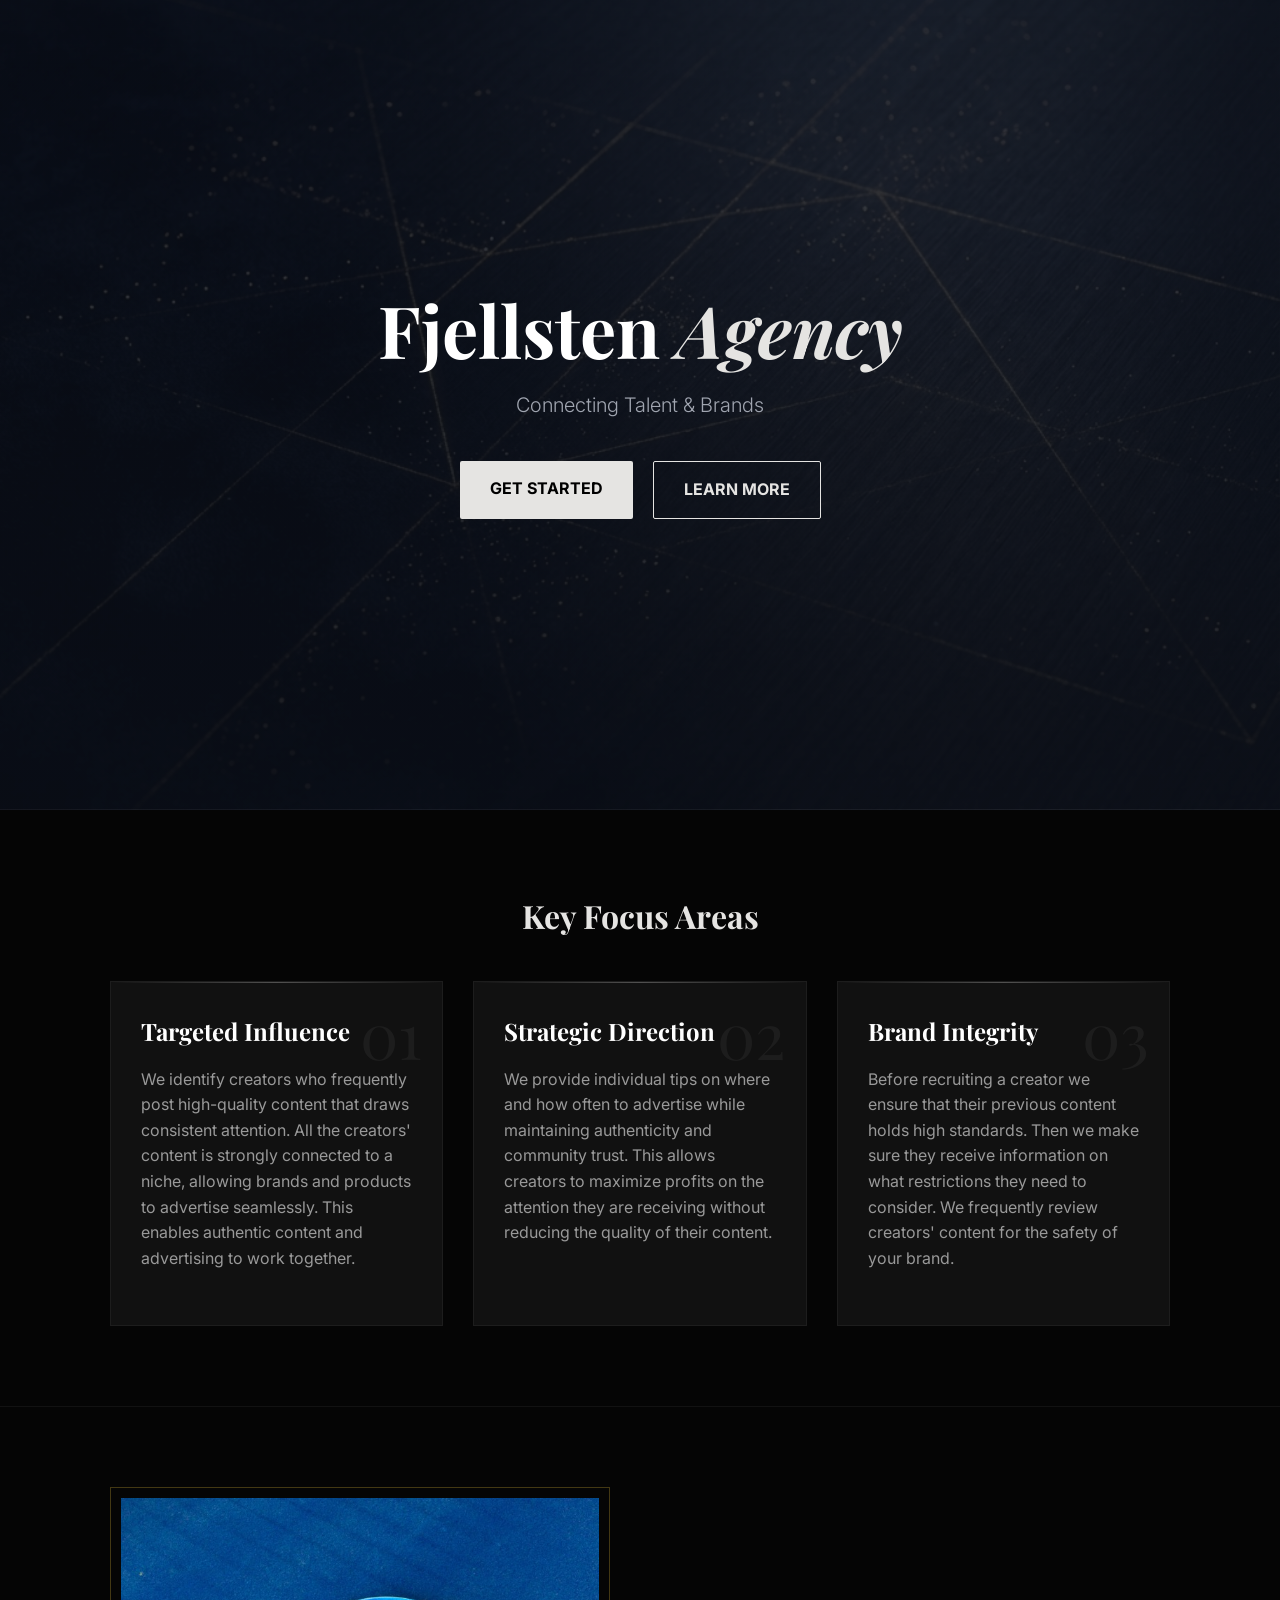
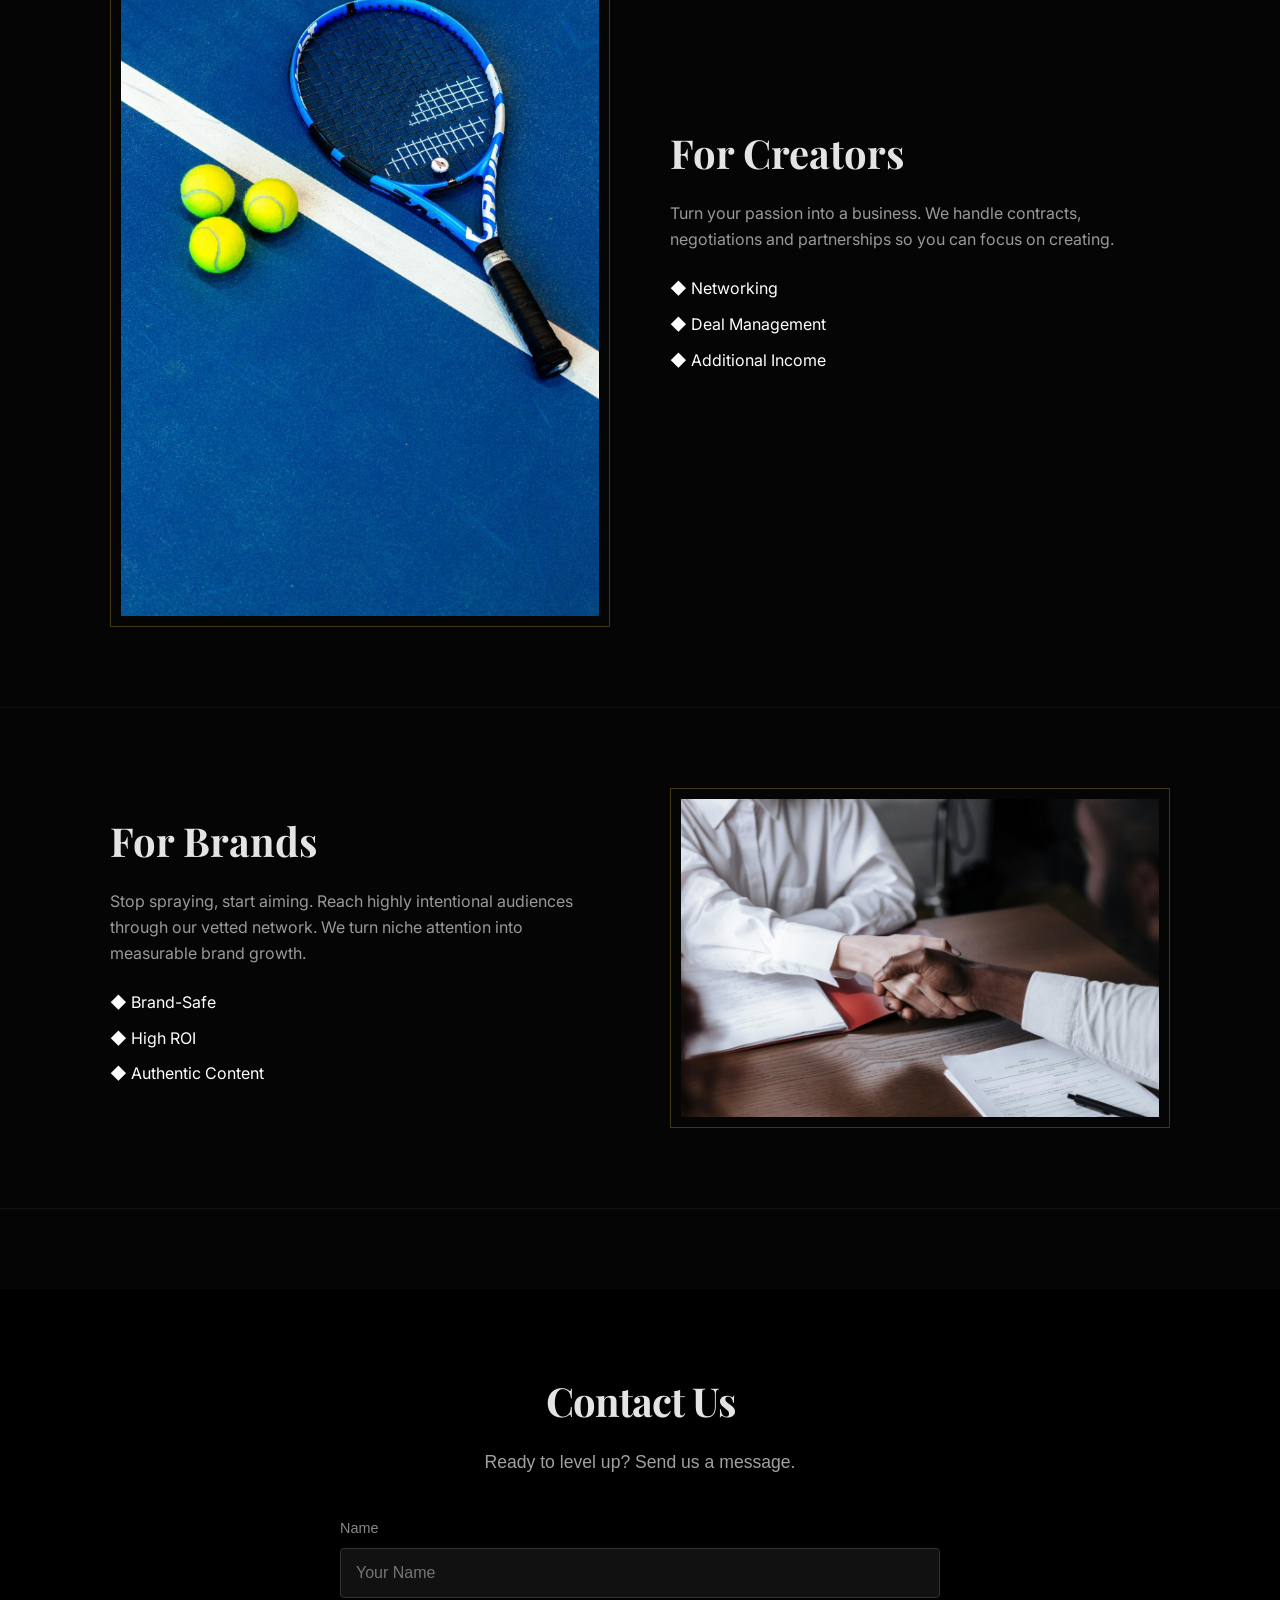
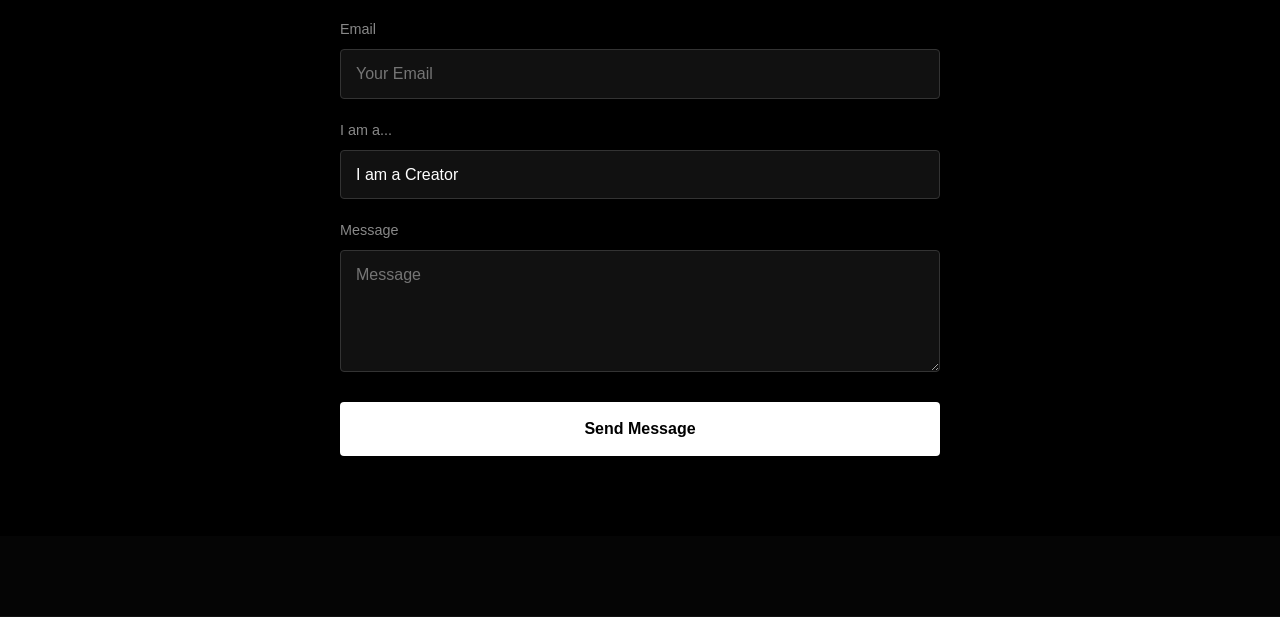
<file: index.html>
<!DOCTYPE html>
<html lang="en">

<head>
    <meta charset="UTF-8">
    <meta name="viewport" content="width=device-width, initial-scale=1.0">
    <title>Fjellsten Agency </title>
    <link
        href="https://fonts.googleapis.com/css2?family=Inter:wght@400;600&family=Playfair+Display:wght@700&display=swap"
        rel="stylesheet">
    <link rel="stylesheet" href="v2.css">
</head>

<body>

    <!-- Hero -->
    <header class="section hero">
        <div class="container">
            <div class="hero-content" style="text-align: center; max-width: 800px; margin: 0 auto;">
                <h1
                    style="font-family: 'Playfair Display', serif; font-size: 4.5rem; line-height: 1.1; margin-bottom: 20px; color: #fff;">
                    Fjellsten <span style="color: var(--accent-gold); font-style: italic;">Agency</span>
                </h1>
                <p style="font-size: 1.25rem; color: #a0a5b0; margin-bottom: 40px; font-weight: 300;">
                    Connecting Talent & Brands
                </p>
                <div style="display: flex; gap: 20px; justify-content: center;">
                    <a href="#contact" class="btn">Get Started</a>
                    <a href="#about" class="btn"
                        style="background: transparent; border: 1px solid var(--accent-gold); color: var(--accent-gold);">Learn
                        More</a>
                </div>
            </div>
        </div>
    </header>

    <!-- About / Info Cards -->
    <section class="section" id="about">
        <div class="container">
            <h2 style="text-align: center; margin-bottom: 40px; font-size: 2rem;">Key Focus Areas</h2>
            <div class="grid-3">
                <div class="card">
                    <span class="number">01</span>
                    <h3>Targeted Influence</h3>
                    <p>We identify creators who frequently post high-quality content that draws consistent attention.
                        All
                        the creators' content is strongly connected to a niche, allowing brands and products to
                        advertise seamlessly. This enables authentic content and advertising to work together.</p>
                </div>
                <div class="card">
                    <span class="number">02</span>
                    <h3>Strategic Direction</h3>
                    <p>We provide individual tips on where and how often to advertise while maintaining authenticity and
                        community trust. This allows creators to maximize profits on the attention they are receiving
                        without reducing the quality of their content.</p>
                </div>
                <div class="card">
                    <span class="number">03</span>
                    <h3>Brand Integrity</h3>
                    <p>Before recruiting a creator we ensure that their previous content holds high standards. Then we
                        make
                        sure they receive information on what restrictions they need to consider. We
                        frequently review creators' content for the safety of your brand.</p>
                </div>
            </div>
        </div>
    </section>

    <!-- For Creators -->
    <section class="section">
        <div class="container grid">
            <div class="image-box">
                <img src="images/creator_tennis.jpg" alt="Creator Studio - Tennis">
            </div>
            <div>
                <h2>For Creators</h2>
                <p>Turn your passion into a business. We handle contracts, negotiations and partnerships so you can
                    focus on creating.</p>
                <ul style="list-style: none; margin-bottom: 20px;">
                    <li style="margin-bottom: 10px;">◆ Networking</li>
                    <li style="margin-bottom: 10px;">◆ Deal Management</li>
                    <li style="margin-bottom: 10px;">◆ Additional Income</li>
                </ul>
            </div>
        </div>
    </section>

    <!-- For Brands -->
    <section class="section">
        <div class="container grid">
            <div>
                <h2>For Brands</h2>
                <p>Stop spraying, start aiming. Reach highly intentional audiences through our vetted network. We turn
                    niche attention into measurable brand growth.</p>
                <ul style="list-style: none; margin-bottom: 20px;">
                    <li style="margin-bottom: 10px;">◆ Brand-Safe</li>
                    <li style="margin-bottom: 10px;">◆ High ROI</li>
                    <li style="margin-bottom: 10px;">◆ Authentic Content</li>
                </ul>
            </div>
            <div class="image-box">
                <img src="images/brand_handshake.jpg" alt="Target Audience - Handshake">
            </div>
        </div>
    </section>

    <!-- Contact -->
    <section class="section" id="contact">
   <section id="contact" style="padding: 80px 20px; text-align: center; background-color: #000000; color: #ffffff;">
        <div style="max-width: 600px; margin: 0 auto; font-family: sans-serif;">
            <h2 style="font-size: 2.5rem; font-weight: 700; margin-bottom: 15px; letter-spacing: -1px;">Contact Us</h2>
            <p style="color: #a1a1a1; margin-bottom: 40px; font-size: 1.1rem;">Ready to level up? Send us a message.</p>
            
            <form action="https://formspree.io/f/xdaazpge" method="POST" style="text-align: left;">
                <div style="margin-bottom: 20px;">
                    <label style="display: block; margin-bottom: 8px; font-size: 0.9rem; color: #888;">Name</label>
                    <input type="text" name="name" placeholder="Your Name" required 
                           style="width: 100%; padding: 15px; background: #111; border: 1px solid #333; border-radius: 4px; color: #fff; font-size: 16px;">
                </div>
                
                <div style="margin-bottom: 20px;">
                    <label style="display: block; margin-bottom: 8px; font-size: 0.9rem; color: #888">Email</label>
                    <input type="email" name="_replyto" placeholder="Your Email" required 
                           style="width: 100%; padding: 15px; background: #111; border: 1px solid #333; border-radius: 4px; color: #fff; font-size: 16px;">
                </div>
                
                <div style="margin-bottom: 20px;">
                    <label style="display: block; margin-bottom: 8px; font-size: 0.9rem; color: #888;;">I am a...</label>
                    <select name="type" style="width: 100%; padding: 15px; background: #111; border: 1px solid #333; border-radius: 4px; color: #fff; font-size: 16px; cursor: pointer;">
                        <option value="Creator">I am a Creator</option>
                        <option value="Brand">I am a Brand</option>
                    </select>
                </div>
                
                <div style="margin-bottom: 30px;">
                    <label style="display: block; margin-bottom: 8px; font-size: 0.9rem; color: #888;">Message</label>
                    <textarea name="message" rows="5" placeholder="Message" required 
                              style="width: 100%; padding: 15px; background: #111; border: 1px solid #333; border-radius: 4px; color: #fff; font-size: 16px; resize: vertical;"></textarea>
                </div>
                
                <button type="submit" style="width: 100%; background-color: #ffffff; color: #000000; padding: 18px; border: none; border-radius: 4px; font-size: 1rem; font-weight: 600; cursor: pointer;">
                    Send Message
                </button>
            </form>
        </div>
    </section>

    <script src="script.js"></script>
</body>
</html>    </section>

    <script src="script.js"></script>
</body>

</html>
</file>
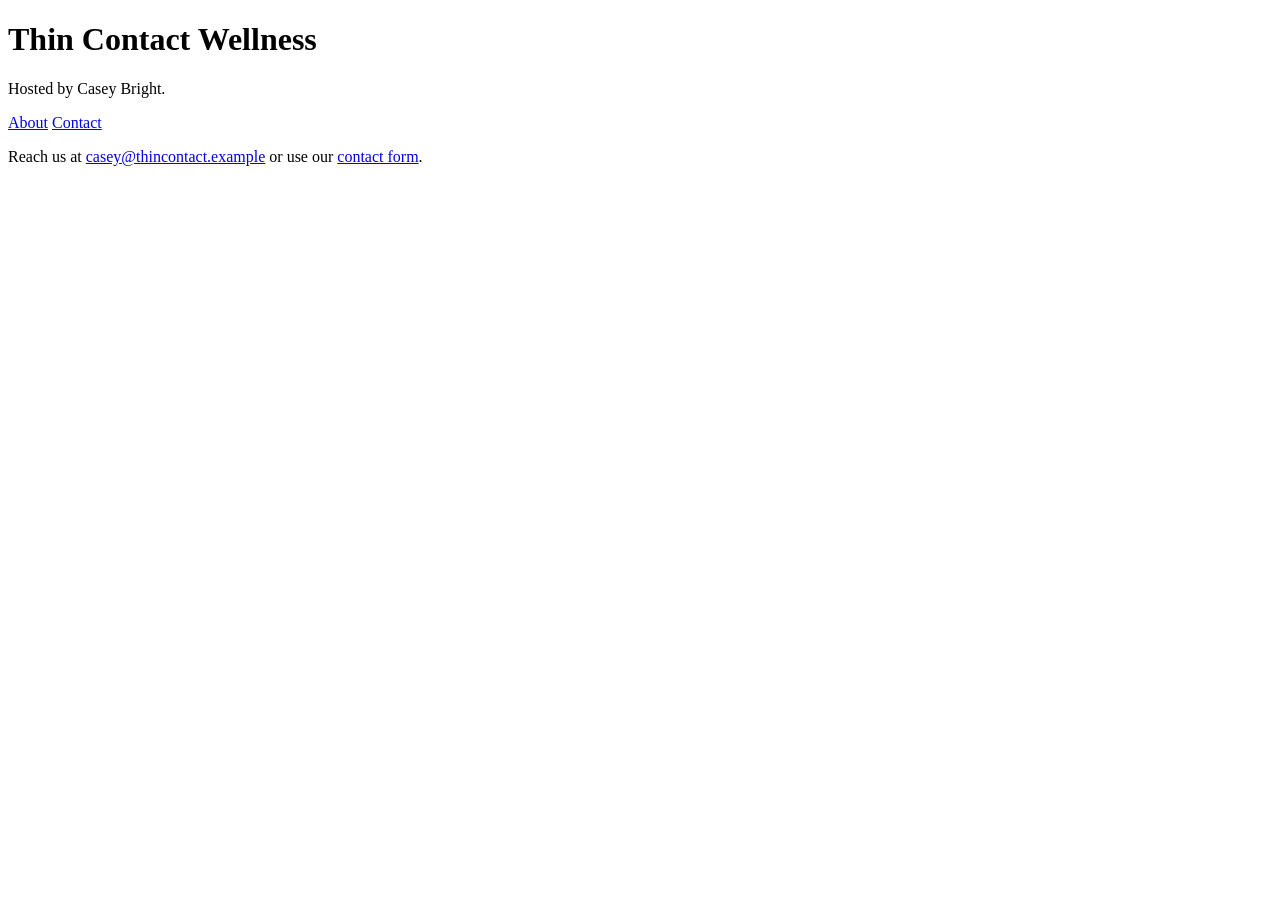
<file: podcast_scraper/fixtures/websites/thin-contact.html>
<!DOCTYPE html>
<html lang="en">
<head>
  <meta charset="utf-8"/>
  <title>Thin Contact Wellness</title>
</head>
<body>
  <h1>Thin Contact Wellness</h1>
  <p>Hosted by Casey Bright.</p>
  <nav>
    <a href="/about">About</a>
    <a href="/contact">Contact</a>
  </nav>
  <p>Reach us at <a href="mailto:casey@thincontact.example">casey@thincontact.example</a>
     or use our <a href="/contact">contact form</a>.</p>
</body>
</html>
</file>
<file: v2.css>
/* v2.css - Guaranteed Visibility Version */

:root {
    --bg-dark: #050505;
    /* Matte Black */
    --bg-card: #111111;
    /* Very dark grey */
    --accent-gold: #E5E4E2;
    /* Platinum/Silver instead of Gold */
    --text-primary: #ffffff;
    --text-secondary: #999999;
    --font-heading: 'Playfair Display', serif;
    --font-body: 'Inter', sans-serif;
}

* {
    margin: 0;
    padding: 0;
    box-sizing: border-box;
}

body {
    background-color: var(--bg-dark);
    color: var(--text-primary);
    font-family: var(--font-body);
    line-height: 1.6;
}

img {
    max-width: 100%;
    display: block;
}

/* Typography */
h1,
h2,
h3 {
    font-family: var(--font-heading);
    color: #fff;
}

h1 {
    font-size: 3.5rem;
    line-height: 1.1;
    margin-bottom: 2rem;
}

h2 {
    font-size: 2.5rem;
    margin-bottom: 1rem;
    color: var(--accent-gold);
}

p {
    color: var(--text-secondary);
    margin-bottom: 1.5rem;
}

/* Layout Utilities */
.container {
    max-width: 1100px;
    margin: 0 auto;
    padding: 0 20px;
}

.section {
    padding: 80px 0;
    border-bottom: 1px solid rgba(255, 255, 255, 0.05);
}

.grid {
    display: grid;
    grid-template-columns: 1fr 1fr;
    gap: 60px;
    align-items: center;
}

.grid-3 {
    display: grid;
    grid-template-columns: repeat(3, 1fr);
    gap: 30px;
}

.card {
    background: var(--bg-card);
    padding: 30px;
    border: 1px solid rgba(255, 255, 255, 0.05);
    position: relative;
    overflow: hidden;
    transition: transform 0.3s ease;
}

.card:hover {
    transform: translateY(-5px);
    border-color: rgba(212, 175, 55, 0.2);
}

.card::after {
    content: '';
    position: absolute;
    top: 0;
    left: 0;
    width: 100%;
    height: 1px;
    background: linear-gradient(90deg, transparent, var(--accent-gold), transparent);
    opacity: 0.3;
}

.card h3 {
    font-size: 1.5rem;
    /* Larger like v1 */
    margin-bottom: 1rem;
    color: #fff;
    position: relative;
    z-index: 1;
}

.card p {
    position: relative;
    z-index: 1;
    font-size: 1rem;
}

.number {
    font-family: var(--font-heading);
    font-size: 4rem;
    color: rgba(255, 255, 255, 0.05);
    position: absolute;
    top: 20px;
    right: 20px;
    line-height: 1;
    z-index: 0;
}

/* Hero */
.hero {
    min-height: 90vh;
    display: flex;
    align-items: center;
    /* Using a fallback color first, then gradient, then image */
    background-color: var(--bg-dark);
    background-image: linear-gradient(rgba(10, 14, 23, 0.8), rgba(10, 14, 23, 0.9)), url('images/hero-bg.png');
    background-size: cover;
    background-position: center;
}

.hero-content {
    max-width: 600px;
}

.btn {
    display: inline-block;
    padding: 15px 30px;
    background: var(--accent-gold);
    color: #000;
    font-weight: bold;
    text-transform: uppercase;
    text-decoration: none;
    border-radius: 2px;
}

/* Influencer/Brand Sections */
.image-box {
    border: 1px solid rgba(212, 175, 55, 0.3);
    padding: 10px;
}

.image-box img {
    width: 100%;
    height: auto;
}

/* Contact */
input,
textarea,
select {
    display: block;
    width: 100%;
    padding: 15px;
    margin-bottom: 15px;
    background: #0f141e;
    border: 1px solid #333;
    color: #fff;
    font-family: inherit;
}

select {
    appearance: none;
    -webkit-appearance: none;
    -moz-appearance: none;
    background-image: url("data:image/svg+xml;charset=UTF-8,%3csvg xmlns='http://www.w3.org/2000/svg' viewBox='0 0 24 24' fill='none' stroke='%23ffffff' stroke-width='2' stroke-linecap='round' stroke-linejoin='round'%3e%3cpolyline points='6 9 12 15 18 9'%3e%3c/polyline%3e%3c/svg%3e");
    background-repeat: no-repeat;
    background-position: right 15px center;
    background-size: 16px;
    cursor: pointer;
}

button {
    cursor: pointer;
    border: none;
}

/* Mobile */
@media (max-width: 768px) {

    .grid,
    .grid-3 {
        grid-template-columns: 1fr;
    }

    h1 {
        font-size: 2.5rem;
    }
}
</file>
